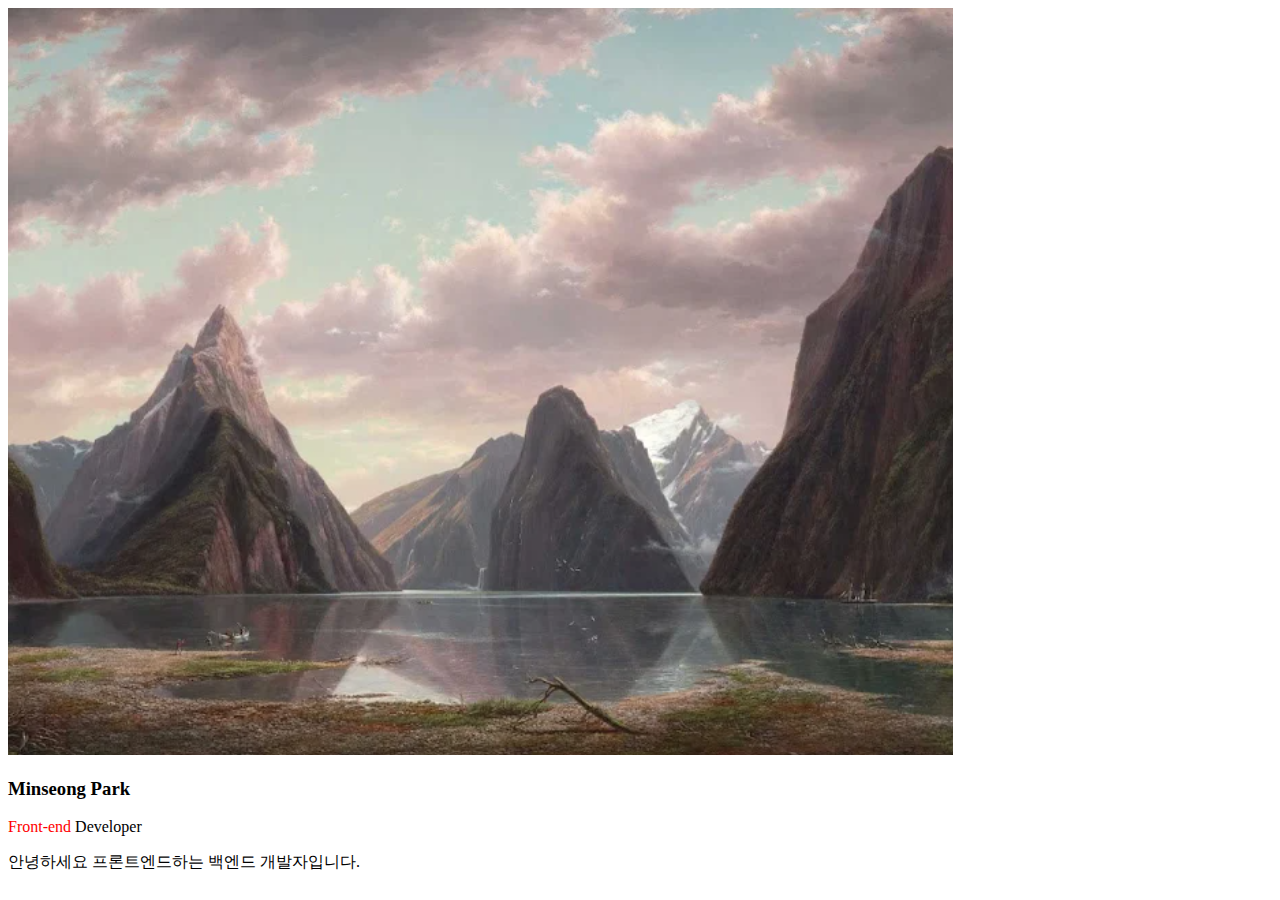
<file: index.html>
<!DOCTYPE html>
<html>
  <head>
    <meta charset="UTF-8" />
    <title>Document</title>
    <link rel="stylesheet" href="css/main.css">
  </head>
  <body>
    

    <img src="a.png" class="profile";" />
    <h3 class="title">Minseong Park</h3>
    <p class="content"><span style="color: red;">Front-end</span> Developer</p>
    <div class="box">
      <p>안녕하세요 프론트엔드하는 백엔드 개발자입니다.</p>
    </div>

</html>
</file>
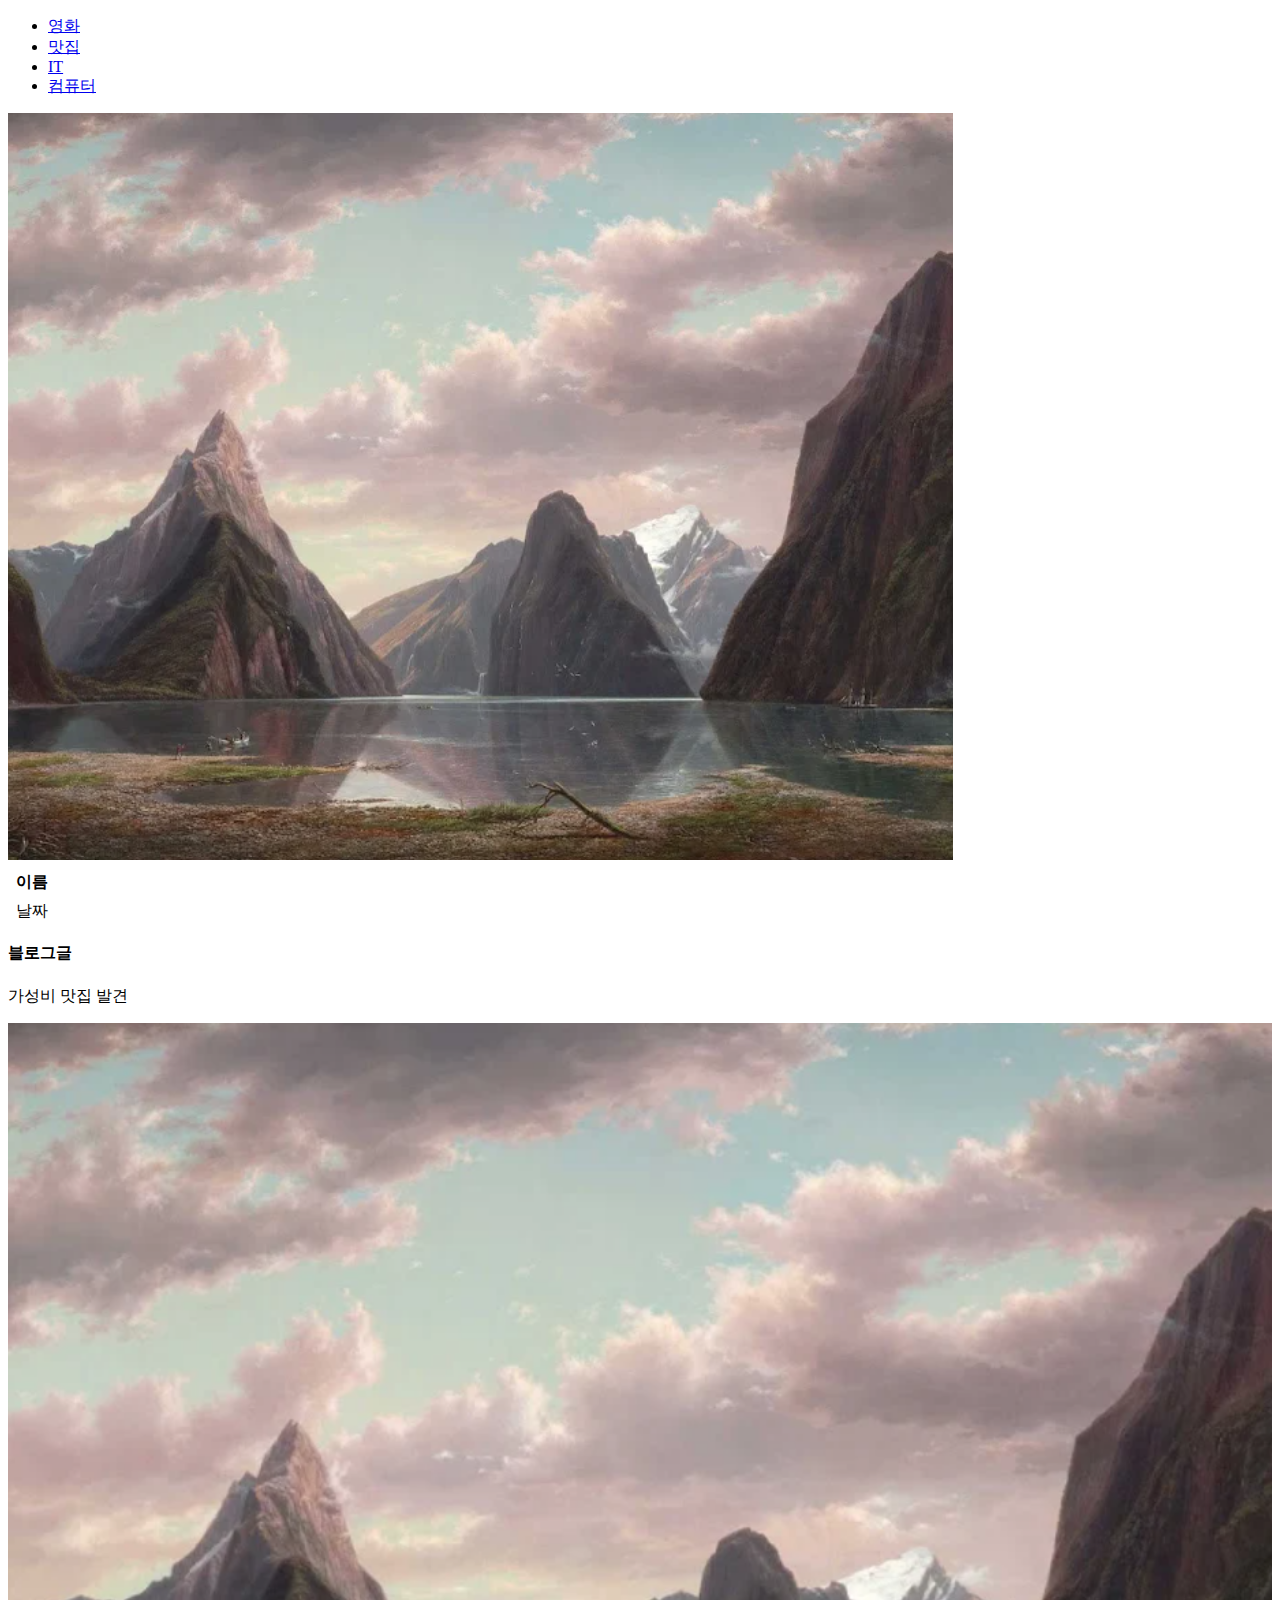
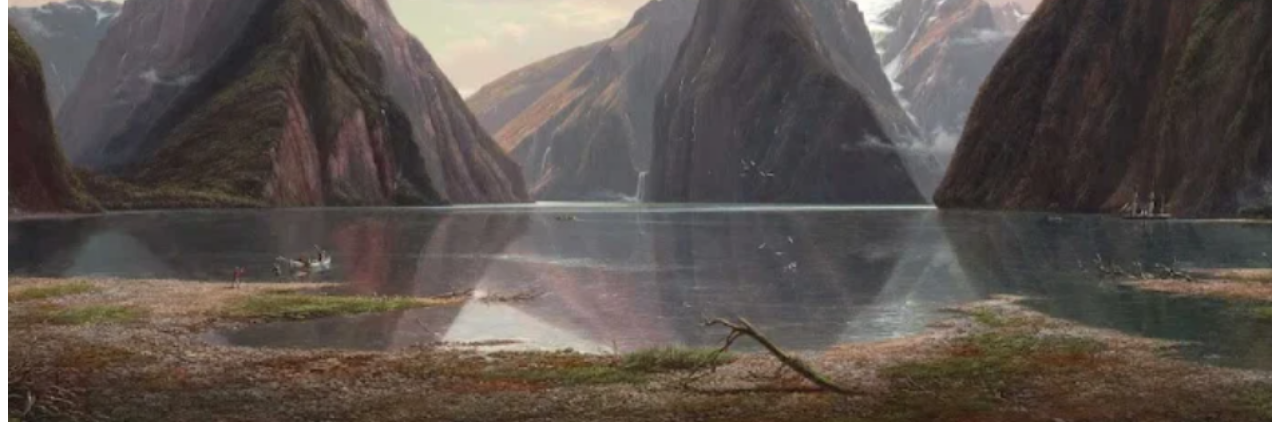
<file: layout1.html>
<!DOCTYPE html>
<html>

<head>
  <meta charset="utf-8" />
  <meta http-equiv="X-UA-Compatible" content="IE=edge" />
  <title>Page Title</title>
  <link rel="stylesheet" href="css/main.css" />
</head>

<body>
  <nav>
    <ul class="navbar">
      <li><a href="#">영화</a></li>
      <li><a href="#">맛집</a></li>
      <li><a href="#">IT</a></li>
      <li><a href="#">컴퓨터</a></li>
    </ul>
  </nav>







  <div class="container">
    <div class="blog-content">
      <div>
        <img src="a.png" class="blog-profile" alt="">
        <div class="blog-name">
          <h4 style="margin: 8px">이름</h4>
          <p style="margin: 8px">날짜</p>
        </div>
      </div>
      <div style="clear: both"></div>
      <div style="margin-top: 10px">
        <h4>블로그글</h4>
        <p>가성비 맛집 발견</p>
      </div>
    </div>
    <div class="blog-img">
      <img src="a.png" alt="" width="100%">
    </div>
  </div>
</body>

</html>
</file>
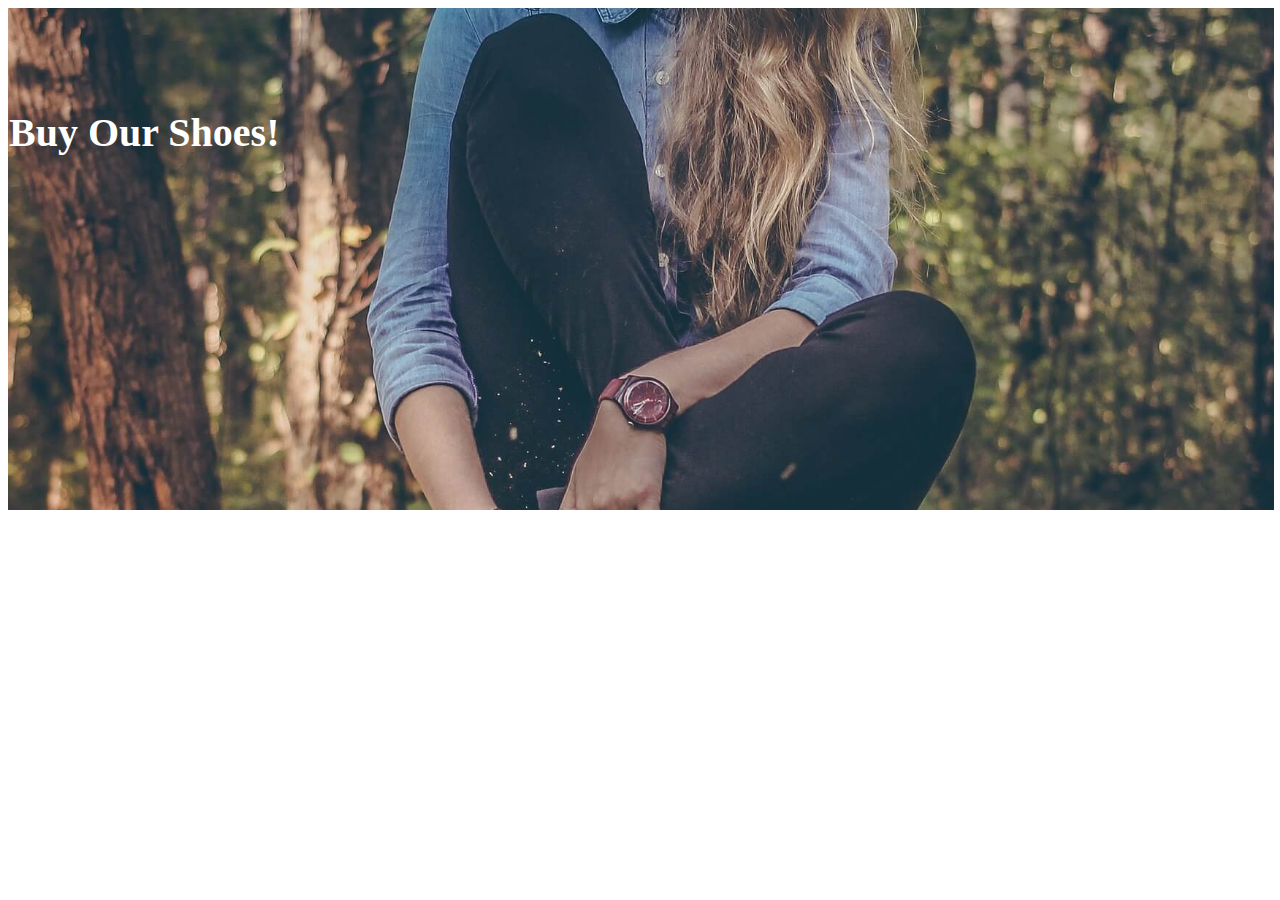
<file: layout2.html>
<!DOCTYPE html>
<html lang="en">
<head>
    <meta charset="UTF-8">
    <meta name="viewport" content="width=device-width, initial-scale=1.0">
    <title>Document</title>
    <link rel="stylesheet" href="css/main.css">
</head>
<body>
    <div class="main-background">
        <h4 class="main-title">Buy Our Shoes!</h4>
    </div>
</body>
</html>
</file>
<file: css/main.css>
.main-background{
  width: 100%;
  height: 500px;
  background-image: url(../img/shoes.jpg);
  background-size: cover;
  background-repeat: no-repeat;
  background-position: center;
  background-attachment: fixed;
  padding: 1px;
}

.main-title{
  color:white;
  font-size: 40px;
  margin-top: 100px;
}
</file>
